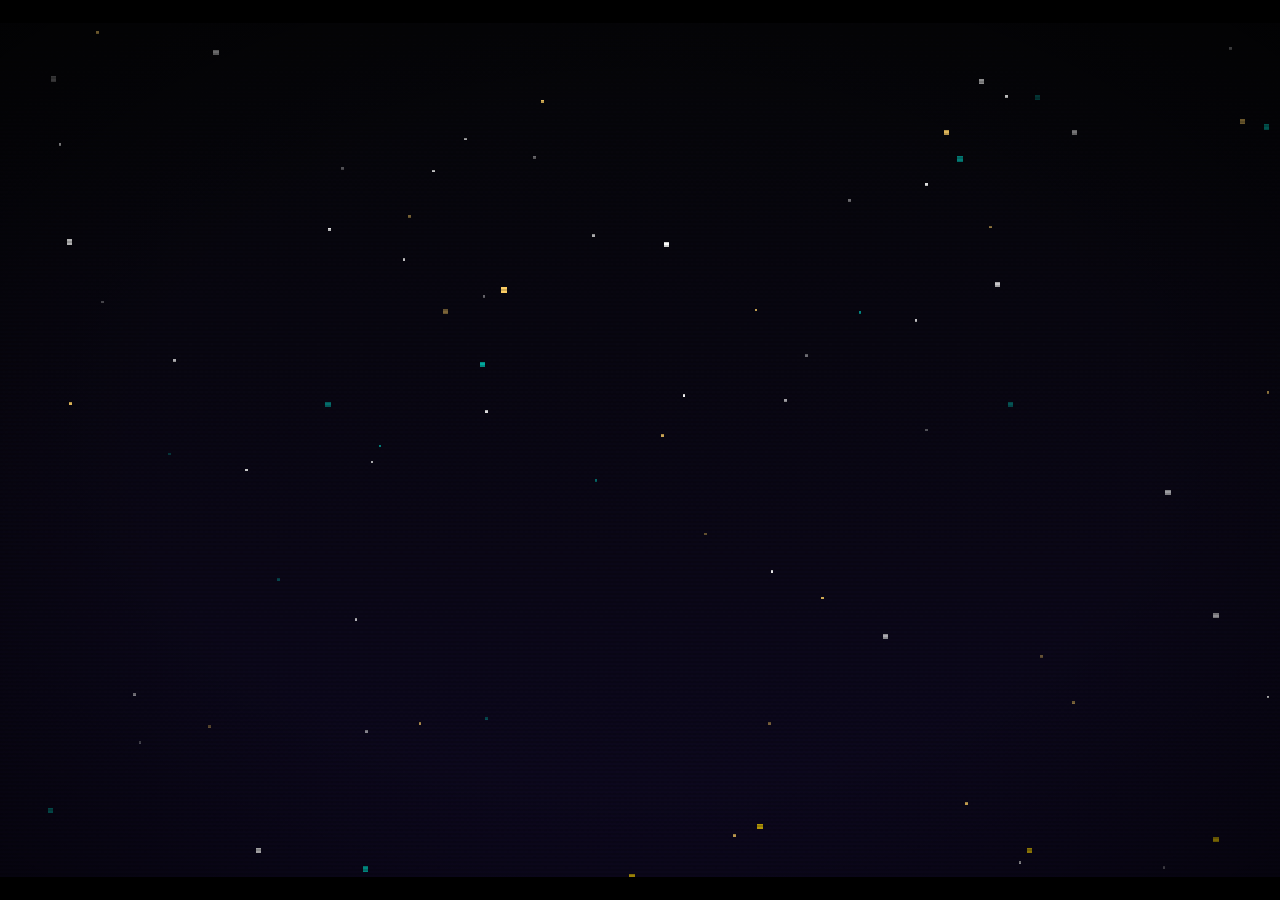
<file: index.html>
<!DOCTYPE html>
<html lang="en">
<head>
  <meta charset="UTF-8">
  <meta name="viewport" content="width=device-width, initial-scale=1.0">
  <title>Eres más fuerte</title>
  <link rel="stylesheet" href="style.css">
</head>
<body>
  <div id="canvasWrap">
    <canvas id="gameCanvas" width="480" height="320"></canvas>
    <div id="scanlines"></div>
    <div id="vignette"></div>
  </div>
  <script src="translations.js"></script>
  <script src="sounds.js"></script>
  <script src="sprites.js"></script>
  <script src="game.js"></script>
</body>
</html>
</file>
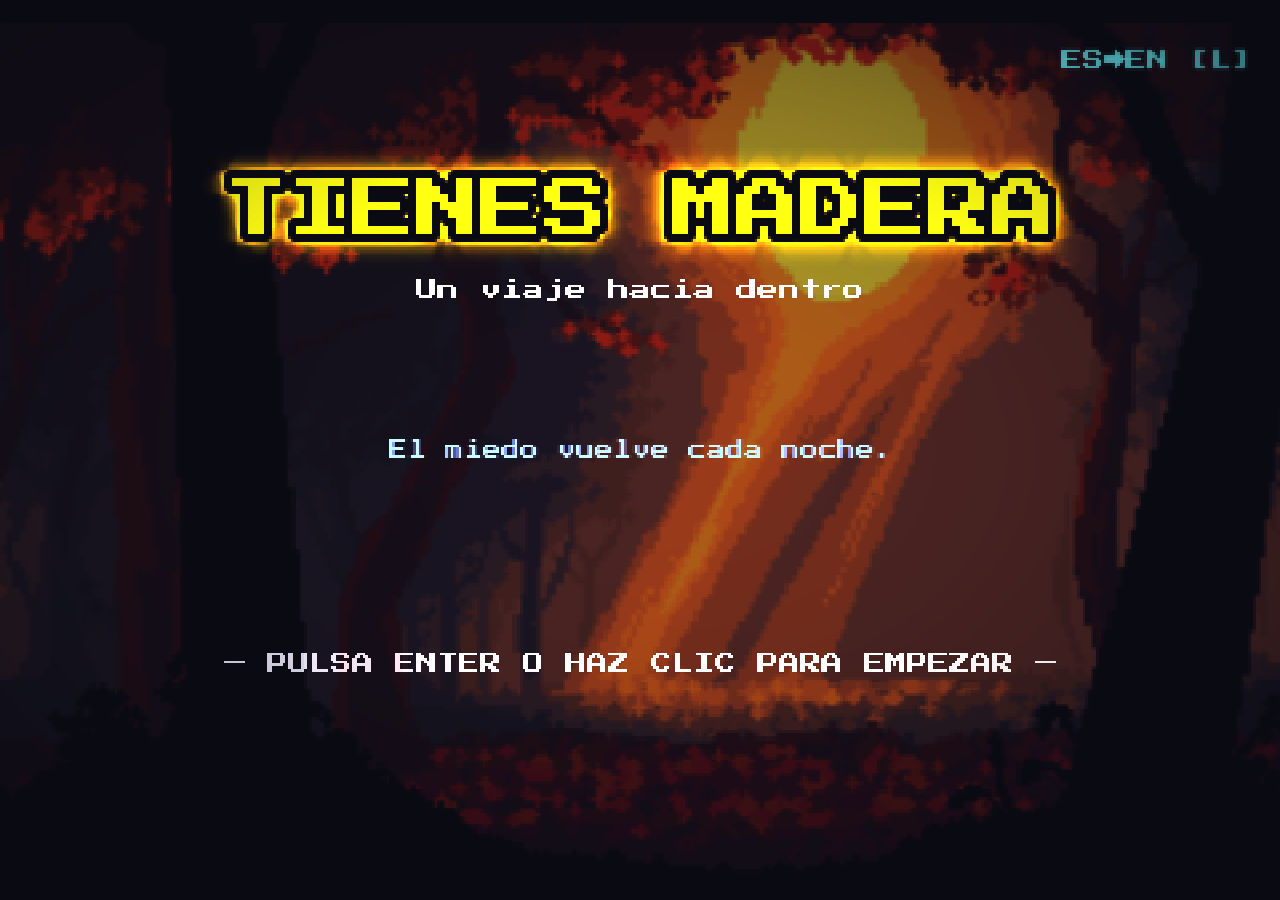
<file: phaser/index.html>
<!DOCTYPE html>
<html lang="es">
<head>
  <meta charset="utf-8">
  <meta name="viewport" content="width=device-width, initial-scale=1, maximum-scale=1, user-scalable=no, viewport-fit=cover">
  <meta name="apple-mobile-web-app-capable" content="yes">
  <meta name="mobile-web-app-capable" content="yes">
  <meta name="apple-mobile-web-app-status-bar-style" content="black-translucent">
  <title>Tienes Madera — Brave Enough</title>
  <link rel="stylesheet" href="style.css?v=14">
</head>
<body>
  <div id="game"></div>
  <script src="lib/phaser.min.js"></script>
  <script src="translations.js?v=14"></script>
  <script src="data/abilities.js?v=14"></script>
  <script src="data/levels.js?v=14"></script>
  <script src="data/maps.js?v=14"></script>
  <script src="systems/save.js?v=14"></script>
  <script src="systems/audio.js?v=14"></script>
  <script src="systems/battle.js?v=14"></script>
  <script src="systems/fx.js?v=14"></script>
  <script src="systems/touch.js?v=14"></script>
  <script src="scenes/BootScene.js?v=14"></script>
  <script src="scenes/PreloadScene.js?v=14"></script>
  <script src="scenes/TitleScene.js?v=14"></script>
  <script src="scenes/NameEntryScene.js?v=14"></script>
  <script src="scenes/LevelIntroScene.js?v=14"></script>
  <script src="scenes/WorldScene.js?v=14"></script>
  <script src="scenes/UIScene.js?v=14"></script>
  <script src="scenes/BattleScene.js?v=14"></script>
  <script src="scenes/LevelClearScene.js?v=14"></script>
  <script src="scenes/GameOverScene.js?v=14"></script>
  <script src="scenes/VictoryScene.js?v=14"></script>
  <script src="scenes/CreditsScene.js?v=14"></script>
  <script src="main.js?v=14"></script>
</body>
</html>
</file>
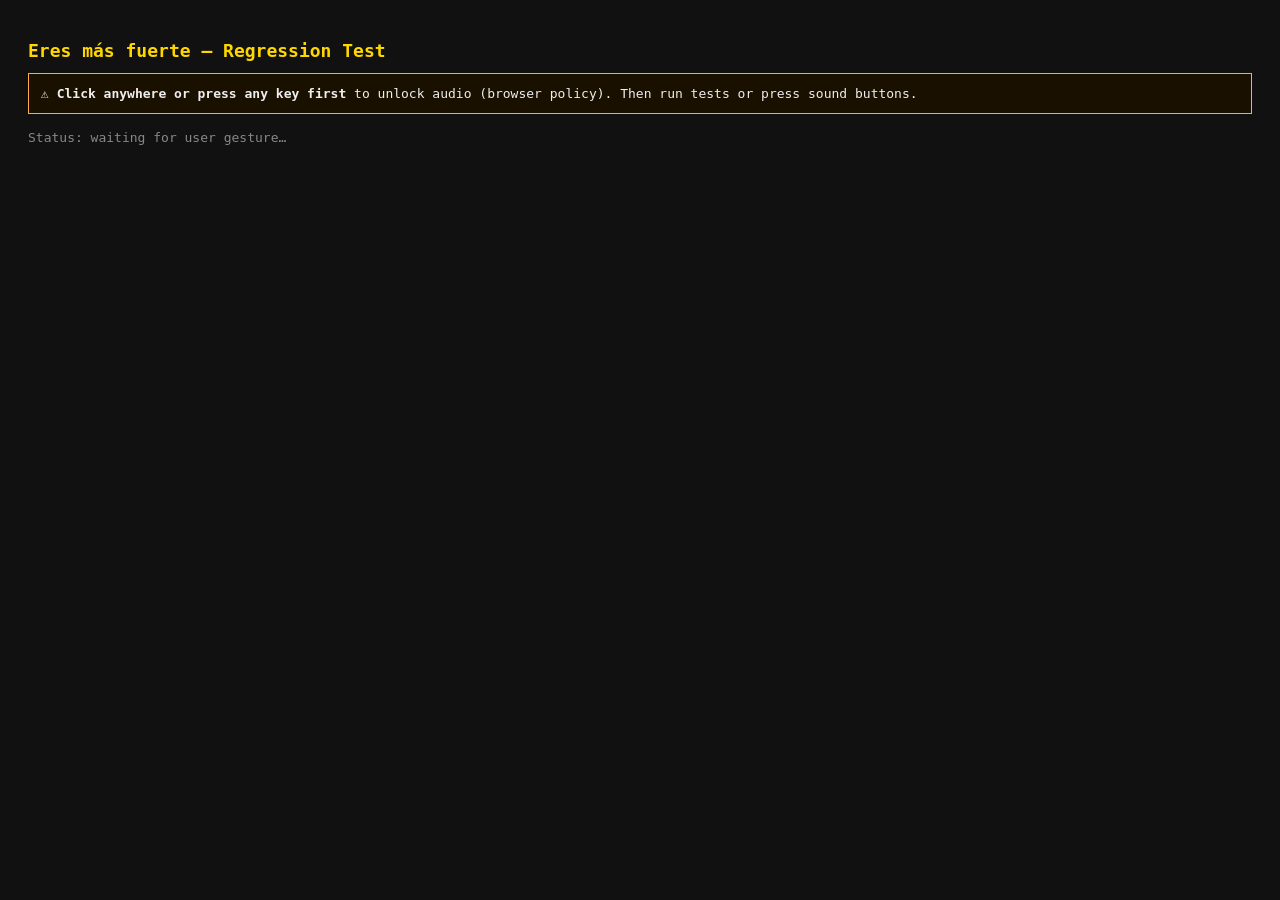
<file: test.html>
<!DOCTYPE html>
<html lang="en">
<head>
  <meta charset="UTF-8">
  <meta name="viewport" content="width=device-width, initial-scale=1.0">
  <title>Eres más fuerte — Regression Test</title>
  <style>
    body { background: #111; color: #eee; font-family: monospace; padding: 20px; }
    h1 { color: #FFD700; font-size: 18px; }
    h2 { color: #00C2B5; font-size: 14px; margin-top: 24px; border-bottom: 1px solid #333; padding-bottom: 4px; }
    .suite { margin-bottom: 8px; }
    .pass { color: #44FF88; }
    .fail { color: #FF4444; }
    .info { color: #AAAAAA; }
    .warn { color: #FFAA44; }
    #status { font-size: 13px; color: #888; margin-bottom: 20px; }
    button {
      background: #222; color: #eee; border: 1px solid #555;
      padding: 6px 12px; margin: 4px; cursor: pointer; font-family: monospace;
      font-size: 12px; border-radius: 3px;
    }
    button:hover { background: #333; border-color: #00C2B5; }
    button:active { background: #00C2B5; color: #000; }
    #results { font-size: 13px; line-height: 1.8; }
    #summary { margin-top: 20px; font-size: 14px; font-weight: bold; }
    #ctx-debug { background: #1a1a1a; border: 1px solid #333; padding: 8px; margin-top: 8px; font-size: 12px; }
    .section-sounds { display: flex; flex-wrap: wrap; gap: 4px; margin: 8px 0; }
    #unlock-notice {
      background: #1a1000; border: 1px solid #FFAA44; padding: 12px; margin-bottom: 16px;
      font-size: 13px; display: block;
    }
  </style>
</head>
<body>
  <h1>Eres más fuerte — Regression Test</h1>
  <div id="unlock-notice">
    ⚠ <strong>Click anywhere or press any key first</strong> to unlock audio (browser policy).
    Then run tests or press sound buttons.
  </div>
  <div id="status">Status: waiting for user gesture…</div>
  <div id="results"></div>
  <div id="summary"></div>

  <!-- Load game scripts -->
  <script src="translations.js"></script>
  <script src="sounds.js"></script>

  <script>
  'use strict';

  // ── Unlock AudioContext on first gesture ──────────────────
  let audioUnlocked = false;

  function unlockAudio() {
    if (!audioUnlocked) {
      SFX.resume();
      audioUnlocked = true;
      document.getElementById('status').textContent = 'Status: audio unlocked — running tests…';
      document.getElementById('status').style.color = '#44FF88';
      document.getElementById('unlock-notice').style.display = 'none';
      runAllTests();
    }
  }

  window.addEventListener('keydown', unlockAudio, { once: true });
  window.addEventListener('click',   unlockAudio, { once: true });

  // ── Test helpers ──────────────────────────────────────────
  const results = [];
  let passCount = 0, failCount = 0;

  function assert(name, condition, detail) {
    const ok = !!condition;
    if (ok) passCount++; else failCount++;
    results.push({ ok, name, detail: detail || '' });
  }

  function assertEq(name, actual, expected) {
    const ok = actual === expected;
    if (ok) passCount++; else failCount++;
    results.push({ ok, name, detail: ok ? '' : `expected ${JSON.stringify(expected)}, got ${JSON.stringify(actual)}` });
  }

  function render() {
    const el = document.getElementById('results');
    el.innerHTML = results.map(r =>
      `<div class="suite">
        <span class="${r.ok ? 'pass' : 'fail'}">${r.ok ? '✓' : '✗'}</span>
        <span> ${r.name}</span>
        ${r.detail ? `<span class="${r.ok ? 'info' : 'fail'}"> — ${r.detail}</span>` : ''}
      </div>`
    ).join('');

    const sum = document.getElementById('summary');
    const total = passCount + failCount;
    sum.className = failCount === 0 ? 'pass' : 'fail';
    sum.textContent = `${passCount}/${total} passed${failCount > 0 ? ` — ${failCount} FAILED` : ' ✓'}`;

    // Ctx debug info
    const dbg = SFX.debugState();
    const dbgEl = document.getElementById('ctx-debug') || (() => {
      const d = document.createElement('div');
      d.id = 'ctx-debug';
      sum.after(d);
      return d;
    })();
    dbgEl.innerHTML = `AudioContext state: <strong>${dbg.contextState}</strong> | ready: <strong>${dbg.ready}</strong> | queued: <strong>${dbg.queued}</strong> | muted: <strong>${dbg.muted}</strong>`;
  }

  // ── Test suites ───────────────────────────────────────────

  function testApiSurface() {
    const fns = [
      'resume','toggleMute','isMuted','debugState',
      'menuMove','menuConfirm','menuBack',
      'typeChar','dialogueAdvance',
      'fadeTransition','levelIntroAppear',
      'playerAttack','playerHeal','playerHurt',
      'bossAttack','bossHurt','bigAttack','statusEffect',
      'bossDefeated','levelClear','abilityUnlock','gameOver','finalVictory',
      'sparkAppear','sparkSpeak',
    ];
    for (const fn of fns) {
      assert(`SFX.${fn} is a function`, typeof SFX[fn] === 'function');
    }
  }

  function testMuteToggle() {
    // Should start unmuted
    assertEq('isMuted() starts false', SFX.isMuted(), false);

    // Toggle on
    const r1 = SFX.toggleMute();
    assertEq('toggleMute() returns true (muted)', r1, true);
    assertEq('isMuted() is true after mute', SFX.isMuted(), true);

    // Toggle off
    const r2 = SFX.toggleMute();
    assertEq('toggleMute() returns false (unmuted)', r2, false);
    assertEq('isMuted() is false after unmute', SFX.isMuted(), false);

    // Three toggles → should be true
    SFX.toggleMute(); SFX.toggleMute(); SFX.toggleMute();
    assertEq('three toggles → muted=true', SFX.isMuted(), true);
    // Reset
    SFX.toggleMute();
    assertEq('fourth toggle → muted=false (reset)', SFX.isMuted(), false);
  }

  function testTypeCharThrottle() {
    // typeChar should play only every 3rd call.
    // We can't hear it in test, but we can call it 9 times without error.
    let threw = false;
    try {
      for (let i = 0; i < 9; i++) SFX.typeChar();
    } catch (e) {
      threw = true;
    }
    assert('typeChar() runs 9 times without error', !threw);
  }

  function testAudioContextUnlock() {
    const dbg = SFX.debugState();
    // After user gesture + resume(), context should be running or about to be.
    assert(
      'AudioContext created after resume()',
      dbg.contextState !== 'not created',
      `state=${dbg.contextState}`
    );
    // Give the async resume a moment, then check
    setTimeout(() => {
      const dbg2 = SFX.debugState();
      assert(
        'AudioContext state is "running" within 500ms',
        dbg2.contextState === 'running',
        `actual state: ${dbg2.contextState}`
      );
      assert(
        'SFX._ready flag is true after unlock',
        dbg2.ready === true,
        `ready=${dbg2.ready}`
      );
      assert(
        'No sounds stuck in queue after unlock',
        dbg2.queued === 0,
        `queued=${dbg2.queued}`
      );
      render();
      renderSoundButtons();
    }, 500);
  }

  function testSoundCallsNoCrash() {
    const calls = [
      ['menuMove'],
      ['menuConfirm'],
      ['menuBack'],
      ['dialogueAdvance'],
      ['fadeTransition'],
      ['levelIntroAppear'],
      ['playerAttack'],
      ['playerHeal'],
      ['playerHurt'],
      ['bossAttack'],
      ['bossHurt'],
      ['bigAttack'],
      ['statusEffect'],
      // Note: these play sequences so skip in batch to avoid audio overload
      // ['bossDefeated'],
      // ['levelClear'],
      // ['abilityUnlock'],
      // ['gameOver'],
      // ['finalVictory'],
      ['sparkAppear'],
      ['sparkSpeak'],
    ];

    for (const [fn] of calls) {
      let threw = false;
      try { SFX[fn](); } catch (e) { threw = true; }
      assert(`SFX.${fn}() does not throw`, !threw);
    }
  }

  function testMutedSoundsSkip() {
    // While muted, calling sound functions should not create AudioContext nodes.
    // We verify this doesn't throw and muted flag is respected.
    SFX.toggleMute(); // mute
    assert('isMuted() true before muted test', SFX.isMuted());
    let threw = false;
    try {
      SFX.menuMove();
      SFX.menuConfirm();
      SFX.playerAttack();
    } catch (e) { threw = true; }
    assert('Sound calls while muted do not throw', !threw);
    SFX.toggleMute(); // unmute
    assertEq('isMuted() false after re-unmute', SFX.isMuted(), false);
  }

  function testTranslationsLoaded() {
    // Verify translations.js loaded and has expected structure.
    assert('TRANSLATIONS object exists', typeof TRANSLATIONS !== 'undefined');
    assert('TRANSLATIONS.es exists', TRANSLATIONS && typeof TRANSLATIONS.es === 'object');
    assert('TRANSLATIONS.en exists', TRANSLATIONS && typeof TRANSLATIONS.en === 'object');
    const es = TRANSLATIONS.es;
    assert('es.gameTitle is "ERES MÁS FUERTE"', es && es.gameTitle === 'ERES MÁS FUERTE');
    assert('es.victoryBigText starts with ¡', es && es.victoryBigText && es.victoryBigText.startsWith('¡'));
  }

  // ── Manual sound buttons ──────────────────────────────────
  function renderSoundButtons() {
    const existing = document.getElementById('sound-buttons');
    if (existing) return; // already rendered

    const container = document.createElement('div');
    container.id = 'sound-buttons';
    container.innerHTML = `
      <h2>Manual Sound Test — click each to verify audio</h2>
      <p class="info" style="font-size:12px">Each button should produce a distinct sound. ✓ = heard it. ✗ = silent/broken.</p>
    `;

    const groups = [
      { label: 'UI', fns: ['menuMove','menuConfirm','menuBack'] },
      { label: 'Dialogue', fns: ['typeChar','dialogueAdvance'] },
      { label: 'Transitions', fns: ['fadeTransition','levelIntroAppear'] },
      { label: 'Battle', fns: ['playerAttack','playerHeal','playerHurt','bossAttack','bossHurt','bigAttack','statusEffect'] },
      { label: 'Victory & Defeat', fns: ['bossDefeated','levelClear','abilityUnlock','gameOver','finalVictory'] },
      { label: 'Spark', fns: ['sparkAppear','sparkSpeak'] },
    ];

    for (const group of groups) {
      const div = document.createElement('div');
      div.innerHTML = `<h2>${group.label}</h2><div class="section-sounds">`;
      for (const fn of group.fns) {
        const btn = document.createElement('button');
        btn.textContent = fn;
        btn.onclick = () => {
          SFX.resume();
          SFX[fn]();
          btn.style.borderColor = '#44FF88';
        };
        div.querySelector('.section-sounds').appendChild(btn);
      }
      container.appendChild(div);
    }

    // Mute test button
    const muteDiv = document.createElement('div');
    muteDiv.innerHTML = `<h2>Mute Toggle</h2>`;
    const muteBtn = document.createElement('button');
    muteBtn.textContent = 'Toggle Mute (M)';
    muteBtn.onclick = () => {
      const now = SFX.toggleMute();
      muteBtn.textContent = now ? '♪ MUTED — click to unmute' : '♪ SOUND ON — click to mute';
      muteBtn.style.borderColor = now ? '#FF4444' : '#44FF88';
      SFX.menuMove(); // should be silent if muted
    };
    muteDiv.appendChild(muteBtn);
    container.appendChild(muteDiv);

    // typeChar spam test
    const tcDiv = document.createElement('div');
    tcDiv.innerHTML = `<h2>typeChar throttle</h2>
      <p class="info" style="font-size:12px">Should hear 1 blip per 3 clicks (every 3rd call plays).</p>`;
    for (let i = 0; i < 6; i++) {
      const btn = document.createElement('button');
      btn.textContent = `char ${i+1}`;
      btn.onclick = () => { SFX.resume(); SFX.typeChar(); };
      tcDiv.appendChild(btn);
    }
    container.appendChild(tcDiv);

    // Debug live state
    const debugDiv = document.createElement('div');
    debugDiv.innerHTML = `<h2>Live AudioContext Debug</h2>`;
    const debugBtn = document.createElement('button');
    debugBtn.textContent = 'Refresh debug state';
    debugBtn.onclick = () => {
      const d = SFX.debugState();
      document.getElementById('ctx-debug').innerHTML =
        `AudioContext state: <strong>${d.contextState}</strong> | ready: <strong>${d.ready}</strong> | queued: <strong>${d.queued}</strong> | muted: <strong>${d.muted}</strong>`;
    };
    debugDiv.appendChild(debugBtn);
    container.appendChild(debugDiv);

    document.body.appendChild(container);
  }

  // ── Run all tests ─────────────────────────────────────────
  function runAllTests() {
    // Reset counters
    results.length = 0;
    passCount = 0;
    failCount = 0;

    // Sync tests (run immediately)
    testApiSurface();
    testMuteToggle();
    testTypeCharThrottle();
    testSoundCallsNoCrash();
    testMutedSoundsSkip();
    testTranslationsLoaded();

    // Render sync results immediately
    render();

    // Async test: AudioContext unlock (waits 500ms for ctx.resume() to resolve)
    testAudioContextUnlock();
    // render() is called again inside testAudioContextUnlock after 500ms
  }
  </script>
</body>
</html>
</file>
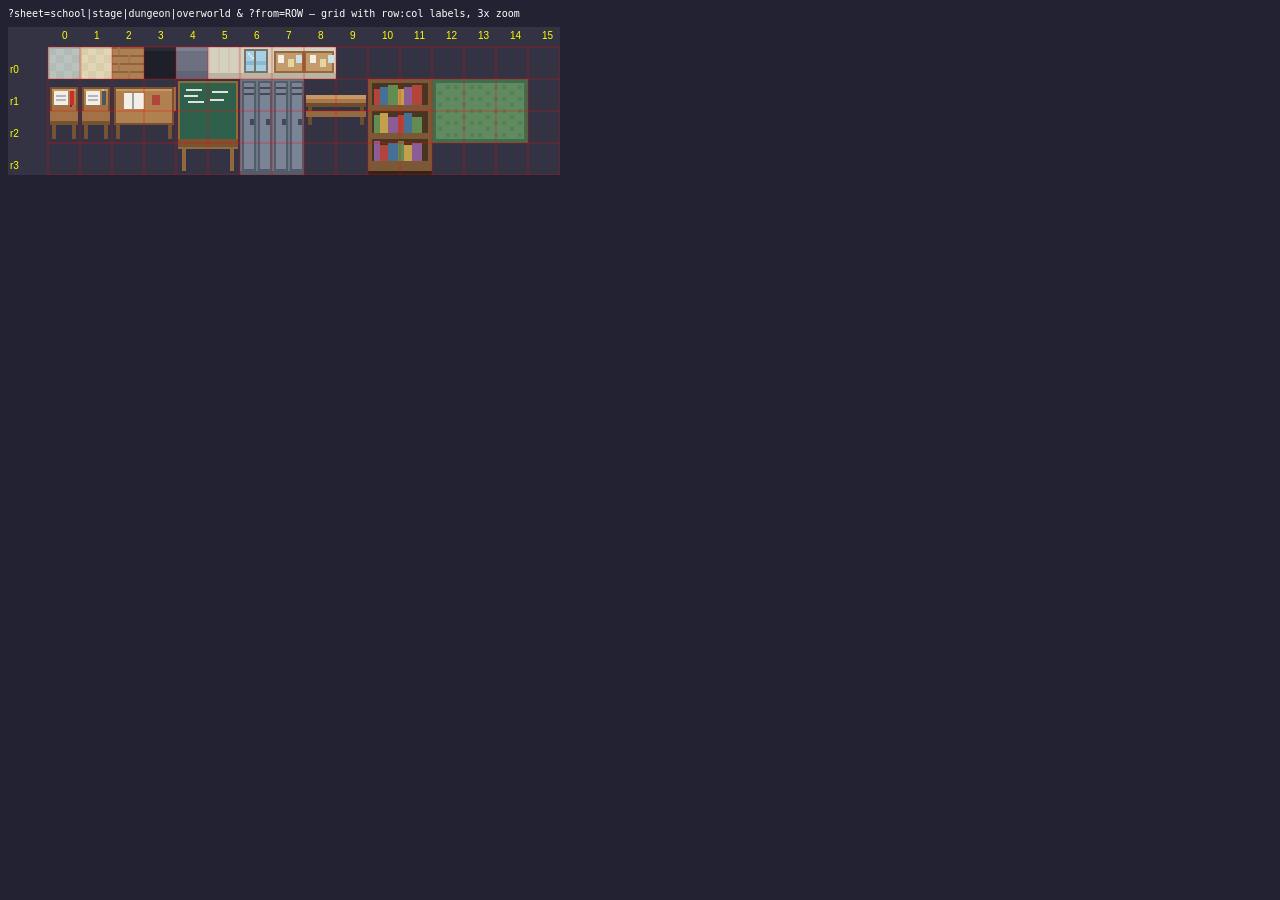
<file: phaser/tileinspect.html>
<!DOCTYPE html>
<html>
<head><meta charset="utf-8"><style>body{background:#223;color:#fff;font:10px monospace} canvas{image-rendering:pixelated;display:block;margin:8px 0}</style></head>
<body>
<div>?sheet=school|stage|dungeon|overworld &amp; ?from=ROW — grid with row:col labels, 3x zoom</div>
<canvas id="c"></canvas>
<script>
const params = new URLSearchParams(location.search);
const sheet = params.get('sheet') || 'school';
const from = parseInt(params.get('from') || '0', 10);
const ROWS = 16; // rows shown per page
const img = new Image();
img.src = 'assets/tiles/' + sheet + '.png';
img.onload = () => {
  const Z = parseInt(params.get('z') || '2', 10), T = 16;
  const cols = Math.floor(img.width / T);
  const rows = Math.min(ROWS, Math.floor(img.height / T) - from);
  const c = document.getElementById('c');
  c.width = cols * T * Z + 40; c.height = rows * T * Z + 20;
  const g = c.getContext('2d');
  g.imageSmoothingEnabled = false;
  g.fillStyle = '#334'; g.fillRect(0, 0, c.width, c.height);
  g.drawImage(img, 0, from * T, cols * T, rows * T, 40, 20, cols * T * Z, rows * T * Z);
  g.strokeStyle = 'rgba(255,0,0,.4)'; g.fillStyle = '#ff0';
  for (let x = 0; x <= cols; x++) {
    g.beginPath(); g.moveTo(40 + x * T * Z, 20); g.lineTo(40 + x * T * Z, c.height); g.stroke();
    if (x < cols) g.fillText(x, 40 + x * T * Z + 14, 12);
  }
  for (let y = 0; y <= rows; y++) {
    g.beginPath(); g.moveTo(40, 20 + y * T * Z); g.lineTo(c.width, 20 + y * T * Z); g.stroke();
    if (y < rows) g.fillText('r' + (from + y), 2, 20 + y * T * Z + 26);
  }
};
</script>
</body>
</html>
</file>
<file: style.css>
/* ============================================================
   BRAVE ENOUGH — style.css
   Pixel-art JRPG styling. No external resources.
   ============================================================ */

*, *::before, *::after {
  box-sizing: border-box;
  margin: 0;
  padding: 0;
}

html, body {
  width: 100%;
  height: 100%;
  background-color: #000000;
  overflow: hidden;
  font-family: monospace;
}

body {
  display: flex;
  align-items: center;
  justify-content: center;
}

/* ── Canvas container ── */
#canvasWrap {
  position: relative;
  display: inline-block;
  line-height: 0;
}

#gameCanvas {
  display: block;
  /* Logical resolution 480×320; CSS scales up 3× → 1440×960 max, clamped by viewport */
  width: min(1440px, 100vw, calc(100vh * 1.5));
  height: auto;
  aspect-ratio: 480 / 320;

  /* Crisp pixel art scaling — no blur */
  image-rendering: pixelated;
  image-rendering: crisp-edges;
  image-rendering: -moz-crisp-edges;

  cursor: default;
}

/* ── Scanline overlay ── */
#scanlines {
  position: absolute;
  inset: 0;
  pointer-events: none;
  background: repeating-linear-gradient(
    to bottom,
    transparent 0px,
    transparent 2px,
    rgba(0, 0, 0, 0.18) 2px,
    rgba(0, 0, 0, 0.18) 4px
  );
  /* scale the scanlines at the same ratio as the canvas */
  background-size: 100% 4px;
  mix-blend-mode: multiply;
  border-radius: 2px;
}

/* ── Vignette ── */
#vignette {
  position: absolute;
  inset: 0;
  pointer-events: none;
  background: radial-gradient(
    ellipse at center,
    transparent 55%,
    rgba(0, 0, 0, 0.55) 100%
  );
}
</file>
<file: phaser/style.css>
html, body {
  margin: 0;
  padding: 0;
  background: #0a0a12;
  height: 100%;
  overflow: hidden;
  overscroll-behavior: none;
  touch-action: manipulation;
  -webkit-tap-highlight-color: transparent;
  -webkit-user-select: none;
  user-select: none;
}

#game {
  display: flex;
  align-items: center;
  justify-content: center;
  height: 100%;
  height: 100dvh;
}

#game canvas {
  image-rendering: pixelated;
  image-rendering: crisp-edges;
  /* Phaser's autoCenter adds inline margin-left/top on top of the flex
     centering above, shifting the canvas off-center — neutralize it */
  margin: 0 !important;
}

@font-face {
  font-family: 'Press Start 2P';
  src: url('assets/fonts/PressStart2P-Regular.ttf') format('truetype');
  font-display: block;
}

/* ── Touch controls (Game Boy layout: D-pad left, A right) ── */

#tc {
  position: fixed;
  inset: 0;
  pointer-events: none;
  z-index: 10;
  display: none;
  font-family: 'Press Start 2P', monospace;
}

body.touch #tc { display: block; }

/* portrait: pin the game near the top so the controls live in the free space
   below (Phaser centers via inline margins — !important overrides them) */
@media (orientation: portrait) {
  body.touch #game {
    align-items: flex-start;
  }
  body.touch #game canvas {
    margin-top: calc(env(safe-area-inset-top, 0px) + 56px) !important;
  }
}

/* landscape (preferred): GBA layout — the 3:2 game sits centered, controls
   live in the pillarbox bars at the sides, vertically centered under thumbs */
@media (orientation: landscape) {
  body.touch #tc-dpad {
    bottom: auto;
    top: 50%;
    transform: translateY(-42%);
    left: calc(env(safe-area-inset-left, 0px) + 10px);
    width: clamp(104px, 32vh, 150px);
    height: clamp(104px, 32vh, 150px);
    opacity: 0.85;
  }
  body.touch #tc-a {
    bottom: auto;
    top: 50%;
    transform: translateY(-38%);
    right: calc(env(safe-area-inset-right, 0px) + 20px);
    width: clamp(64px, 24vh, 92px);
    height: clamp(64px, 24vh, 92px);
    opacity: 0.85;
  }
  body.touch #tc-a.on { transform: translateY(-38%) scale(0.94); }
}

#tc-dpad {
  position: absolute;
  left: calc(env(safe-area-inset-left, 0px) + 18px);
  bottom: calc(env(safe-area-inset-bottom, 0px) + 26px);
  width: clamp(126px, 36vmin, 174px);
  height: clamp(126px, 36vmin, 174px);
  display: grid;
  grid-template: repeat(3, 1fr) / repeat(3, 1fr);
  pointer-events: auto;
  touch-action: none;
}

.tc-arm, .tc-center {
  background: rgba(24, 26, 46, 0.88);
  border: 2px solid #4a4e78;
  pointer-events: none; /* the whole pad handles touches geometrically */
}

.tc-up    { grid-area: 1 / 2; border-bottom: none; border-radius: 22% 22% 0 0; }
.tc-left  { grid-area: 2 / 1; border-right: none;  border-radius: 22% 0 0 22%; }
.tc-center{ grid-area: 2 / 2; border: none; }
.tc-right { grid-area: 2 / 3; border-left: none;   border-radius: 0 22% 22% 0; }
.tc-down  { grid-area: 3 / 2; border-top: none;    border-radius: 0 0 22% 22%; }

.tc-arm::after {
  content: '';
  display: block;
  width: 0; height: 0;
  margin: auto;
  position: relative;
  top: 50%;
  transform: translateY(-50%);
  border: 9px solid transparent;
}
.tc-up::after    { border-bottom-color: #8890c8; border-top-width: 0; }
.tc-down::after  { border-top-color: #8890c8;    border-bottom-width: 0; }
.tc-left::after  { border-right-color: #8890c8;  border-left-width: 0; }
.tc-right::after { border-left-color: #8890c8;   border-right-width: 0; }

.tc-arm.on { background: rgba(70, 76, 130, 0.95); }
.tc-arm.on::after { filter: brightness(1.6); }

#tc-a {
  position: absolute;
  right: calc(env(safe-area-inset-right, 0px) + 26px);
  bottom: calc(env(safe-area-inset-bottom, 0px) + 44px);
  width: clamp(68px, 20vmin, 92px);
  height: clamp(68px, 20vmin, 92px);
  border-radius: 50%;
  background: rgba(120, 30, 40, 0.9);
  border: 3px solid #c8506a;
  color: #ffd9e0;
  font-size: clamp(18px, 5vmin, 24px);
  display: flex;
  align-items: center;
  justify-content: center;
  pointer-events: auto;
  touch-action: none;
}

#tc-a.on {
  background: rgba(200, 60, 80, 0.95);
  transform: scale(0.94);
}

#tc-mute {
  position: absolute;
  left: calc(env(safe-area-inset-left, 0px) + 12px);
  top: calc(env(safe-area-inset-top, 0px) + 12px);
  width: 34px;
  height: 34px;
  border-radius: 50%;
  background: rgba(24, 26, 46, 0.8);
  border: 2px solid #4a4e78;
  color: #8890c8;
  font-size: 14px;
  display: flex;
  align-items: center;
  justify-content: center;
  pointer-events: auto;
  touch-action: none;
}

#tc-mute.muted { color: #444; text-decoration: line-through; }

/* ── Rotate-to-landscape recommendation (portrait only) ── */

#tc-rotate {
  position: fixed;
  inset: 0;
  z-index: 20;
  display: none;
  flex-direction: column;
  align-items: center;
  justify-content: center;
  gap: 26px;
  padding: 24px;
  text-align: center;
  background: rgba(10, 10, 18, 0.96);
  color: #e8e8ff;
  font-family: 'Press Start 2P', monospace;
}

@media (orientation: portrait) {
  body.touch:not(.tc-rotate-off) #tc-rotate { display: flex; }
}

#tc-rotate .tc-phone {
  width: 44px;
  height: 78px;
  border: 4px solid #8890c8;
  border-radius: 9px;
  animation: tc-rotate-hint 2.6s ease-in-out infinite;
}

@keyframes tc-rotate-hint {
  0%, 30%  { transform: rotate(0deg); }
  60%, 85% { transform: rotate(90deg); }
  100%     { transform: rotate(90deg); }
}

#tc-rotate h2 {
  margin: 0;
  font-size: 15px;
  color: #ffd9e0;
}

#tc-rotate p {
  margin: 0;
  max-width: 300px;
  font-size: 9px;
  line-height: 1.9;
  color: #8890c8;
}

#tc-rotate button {
  margin-top: 10px;
  padding: 12px 16px;
  background: rgba(24, 26, 46, 0.9);
  border: 2px solid #4a4e78;
  border-radius: 6px;
  color: #8890c8;
  font-family: inherit;
  font-size: 9px;
}

/* invisible input band over the canvas for NameEntry (native keyboard) */
#tc-name {
  position: fixed;
  z-index: 11;
  background: transparent;
  border: none;
  outline: none;
  color: transparent;
  caret-color: transparent;
  font-size: 16px; /* ≥16px: stop iOS zoom-on-focus */
  text-align: center;
}
</file>
